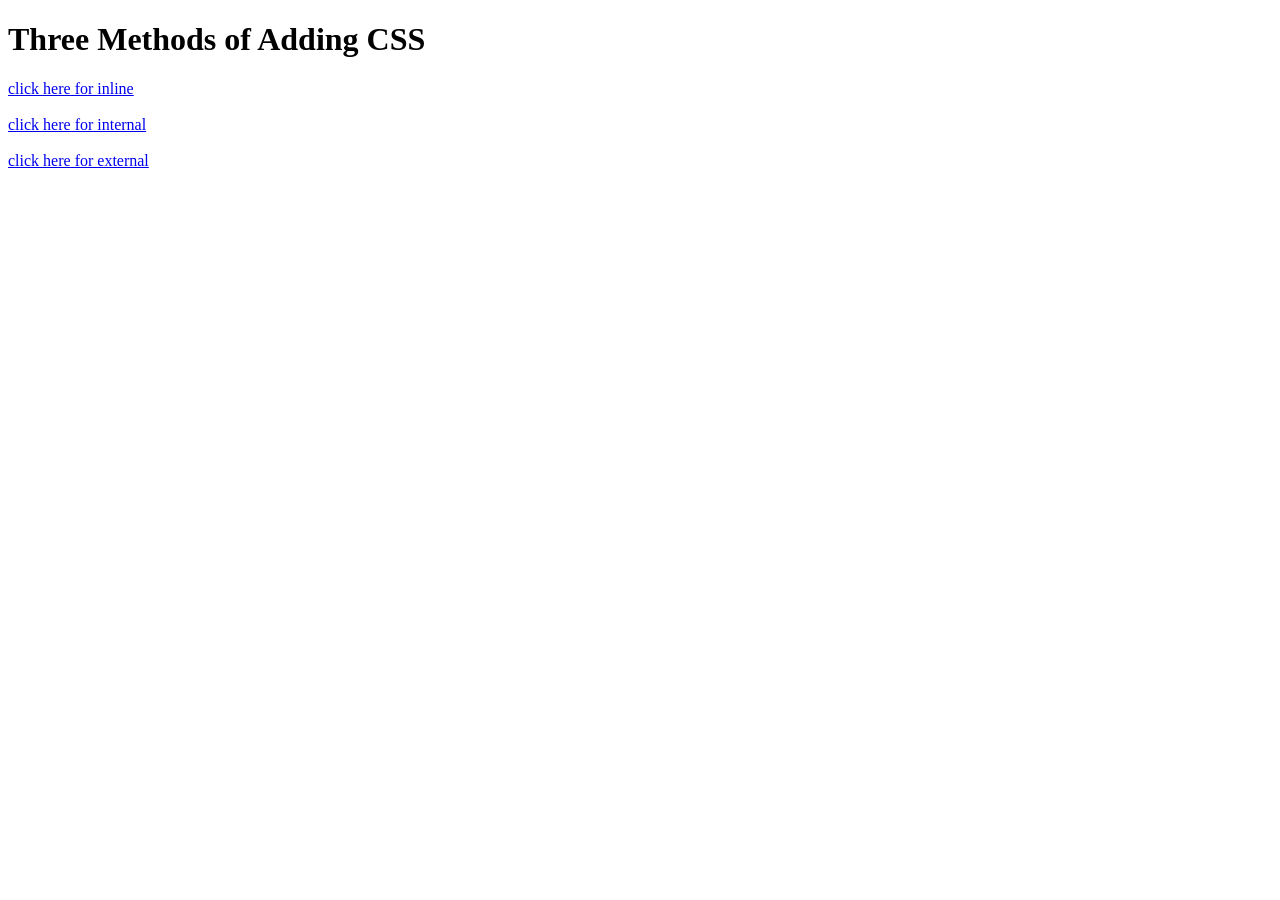
<file: 5.1. Adding CSS/index.html>
<!DOCTYPE html>
<html lang="en">

<head>
  <meta charset="UTF-8">
  <title>Adding CSS</title>
</head>

<body>
  <h1>Three Methods of Adding CSS</h1>
  <a href="./inline.html">click here for inline</a><br><br> 
  <a href="./internal.html">click here for internal</a><br><br>
  <a href="./external.html">click here for external</a><br><br>
  <!-- Create 3 Links to The 3 Webpages: inline, internal and external -->
</body>

</html>
</file>
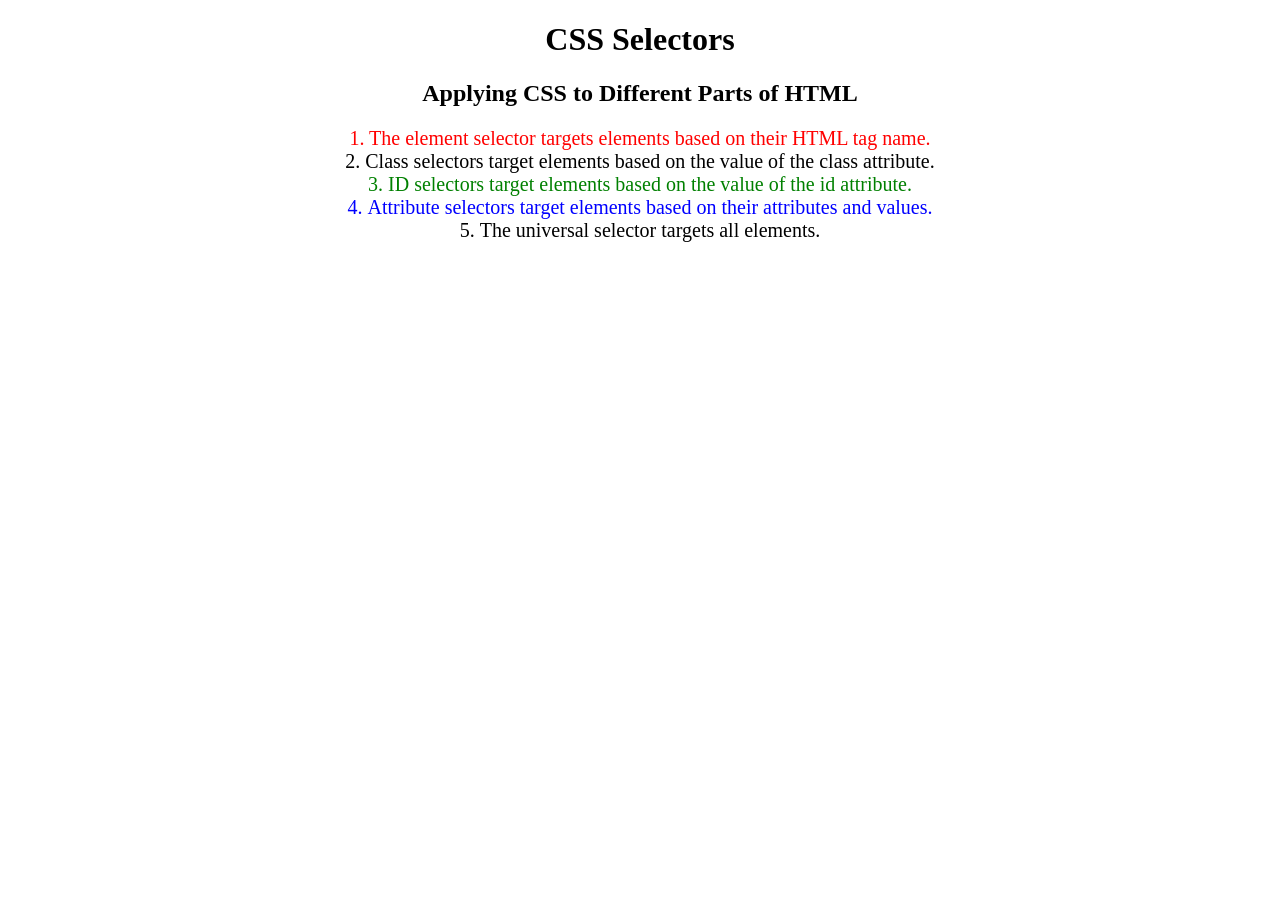
<file: 5.3 CSS Selectors/index.html>
<!DOCTYPE html>
<html lang="en">

<head>
  <meta charset="UTF-8">
  <title>CSS Selectors</title>
  <link rel="stylesheet" href="./style.css" />
</head>

<body>
  <h1>CSS Selectors</h1>
  <h2>Applying CSS to Different Parts of HTML</h2>
  <!-- TODO 1: Set the CSS for all paragraph tags to "color: red" -->
  <p class="note">1. The element selector targets elements based on their HTML tag name.</p>

  <ol>
    <!-- TODO 2: Set the CSS for all elements with a class of "note" to "font-size: 20px" -->
    <li class="note" value="2">Class selectors target elements based on the value of the class attribute.</li>

    <!-- TODO 3: Set the CSS for the element with an id of "id-selector-demo" to "color: green" -->
    <li class="note" id="id-selector-demo" value="3">ID selectors target elements based on the value of the id
      attribute.</li>

    <!-- TODO 4: Set the CSS for the li elements that have the "value" attribute set to "4" to have "color: blue" -->
    <li class="note" value="4">Attribute selectors target elements based on their attributes and values.</li>

    <!-- TODO 5: Set all elements to have "text-align: center" -->
    <li class="note" value="5">The universal selector targets all elements.</li>
  </ol>
</body>

</html>
</file>
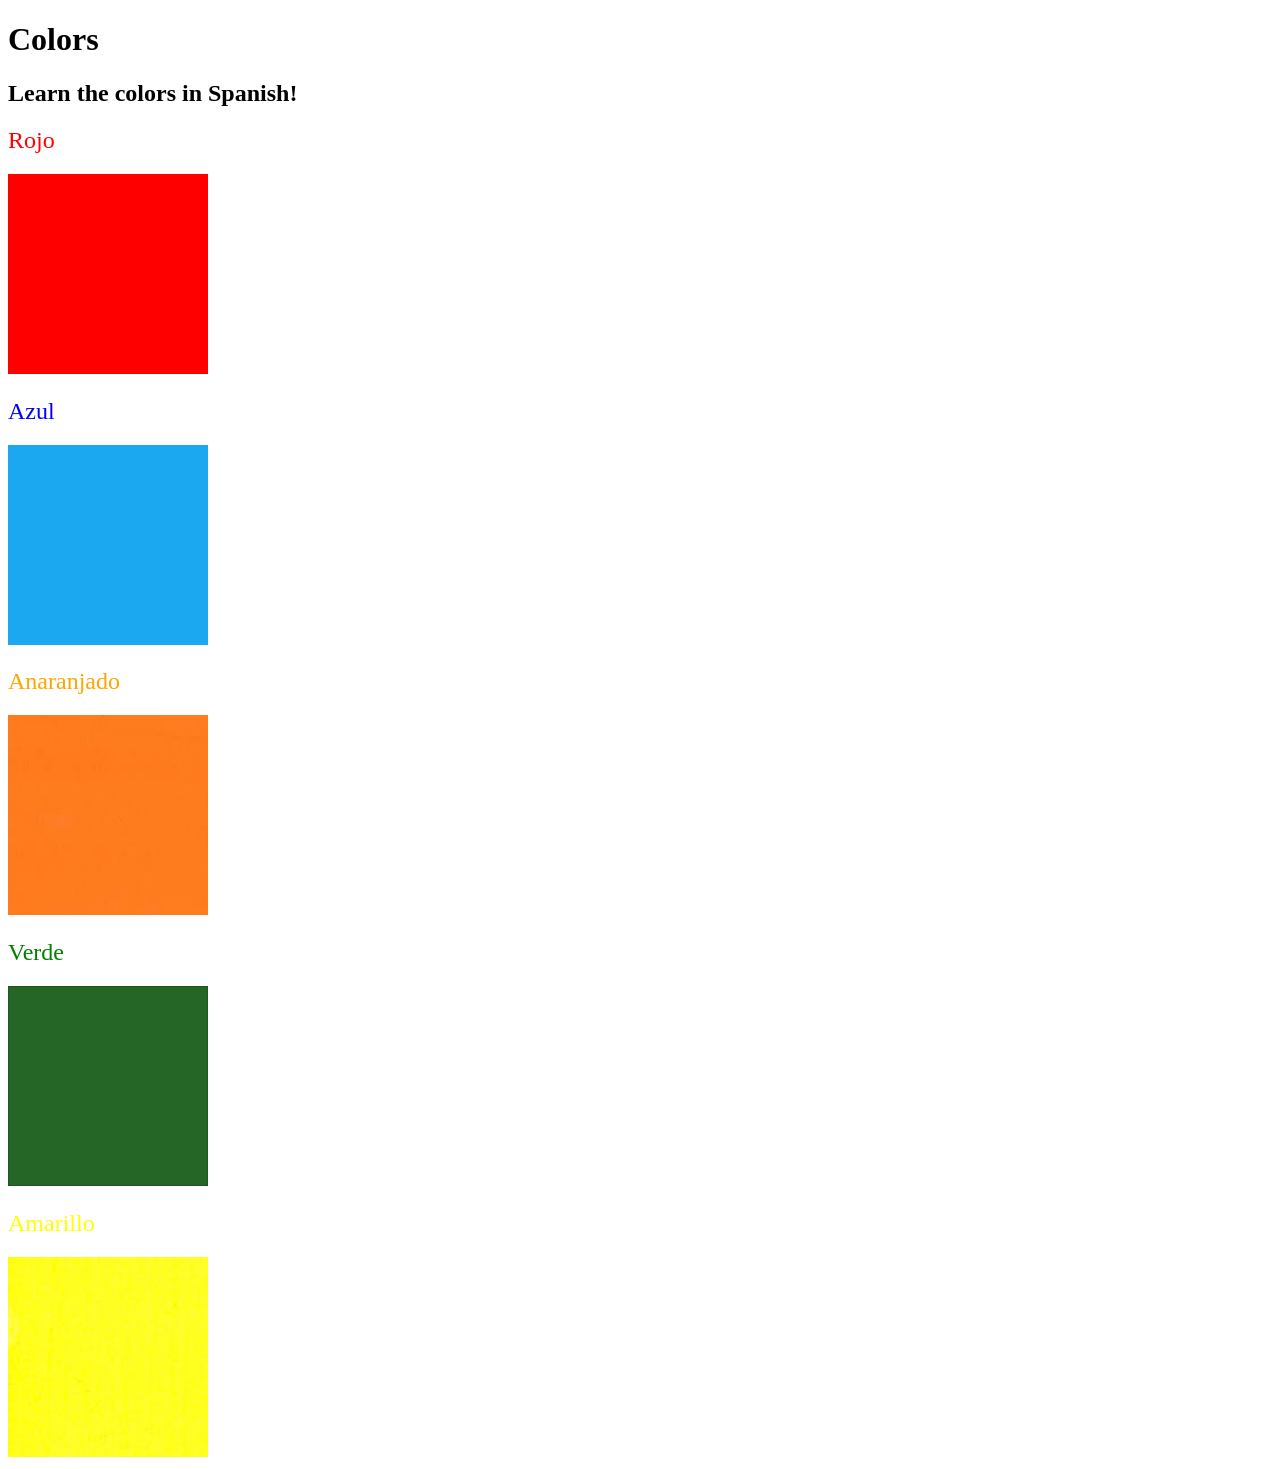
<file: 5.4 Color Vocab Project/index.html>
<!DOCTYPE html>
<html lang="en">

<head>
  <meta charset="UTF-8">
  <title>Spanish Vocabulary</title>
  <link rel="stylesheet" href="./style.css" />
</head>

<body>
  <h1>Colors</h1>
  <h2>Learn the colors in Spanish!</h2>
  <h2 class="color-title" id="red">Rojo</h2>
  <img class="color" src="./assets/images/red.png" alt="red" />

  <h2 class="color-title" id="blue">Azul</h2>
  <img src="./assets/images/blue.png" alt="blue" />

  <h2 class="color-title" id="orange">Anaranjado</h2>
  <img src="./assets/images/orange.png" alt="orange" />

  <h2 class="color-title" id="green">Verde</h2>
  <img src="./assets/images/green.png" alt="green" />

  <h2 class="color-title" id="yellow">Amarillo</h2>
  <img src="./assets/images/yellow.png" alt="yellow" />
</body>

</html>

<!-- 
TODOs
IMPORTANT: You should not need to make ANY CHANGES to index.html
All code should be written in your CSS file.

1. Create a CSS file and incorporate it as an external stylesheet.
2. Use CSS to style each of the color titles to meaning. 
Hint: Use the id to help if you don't know the words in spanish.
3. Use CSS to change all the color titles to have "font-weight: normal;"
4. Use CSS (not HTML) to make all the images 200px heigh and 200px wide. 
Hint: 
https://developer.mozilla.org/en-US/docs/Web/CSS/height
https://developer.mozilla.org/en-US/docs/Web/CSS/width
-->
</file>
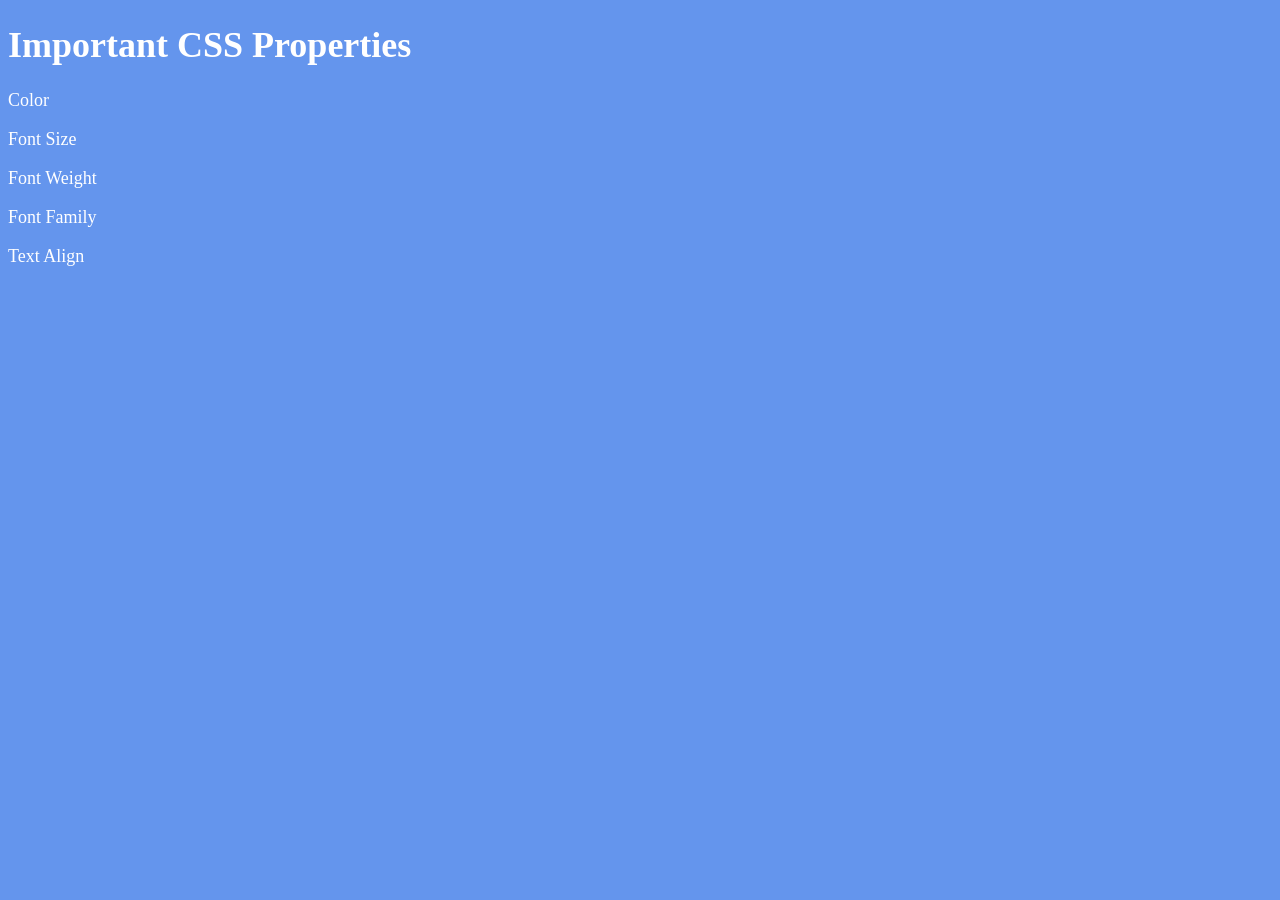
<file: 6.1 Font Properties/index.html>
<!DOCTYPE html>
<html lang="en">

<head>
  <meta charset="UTF-8">
  <title>CSS Properties</title>
  <style>
    body {
      background-color: cornflowerblue;
      color: white;
      font-size: 18px;
    }

    /* Don't change the CSS above, add Your CSS below */

</style>
</head>

<body>
  <h1>Important CSS Properties</h1>
  <p id="color">Color</p>
  <p id="size">Font Size</p>
  <p id="weight">Font Weight</p>
  <p id="family">Font Family</p>
  <p id="align">Text Align</p>

  <!-- TODOs
  1. Change the color of <p>Color</p> to "coral" color.
  2. Change the font size of <p>Font Size</p> to 2X the size of the root font size.
  3. Change the font weight of <p>Font Weight</p> to 900.
  4. Change the font family of <p>Font Family</p> to the Google font Caveat with regular (400) font weight.
  Link: https://fonts.google.com/specimen/Caveat
  5. Change the <p>Text Align</p> to right align.
  6. Change the the root (html element) font size to 30px -->
</body>

</html>
</file>
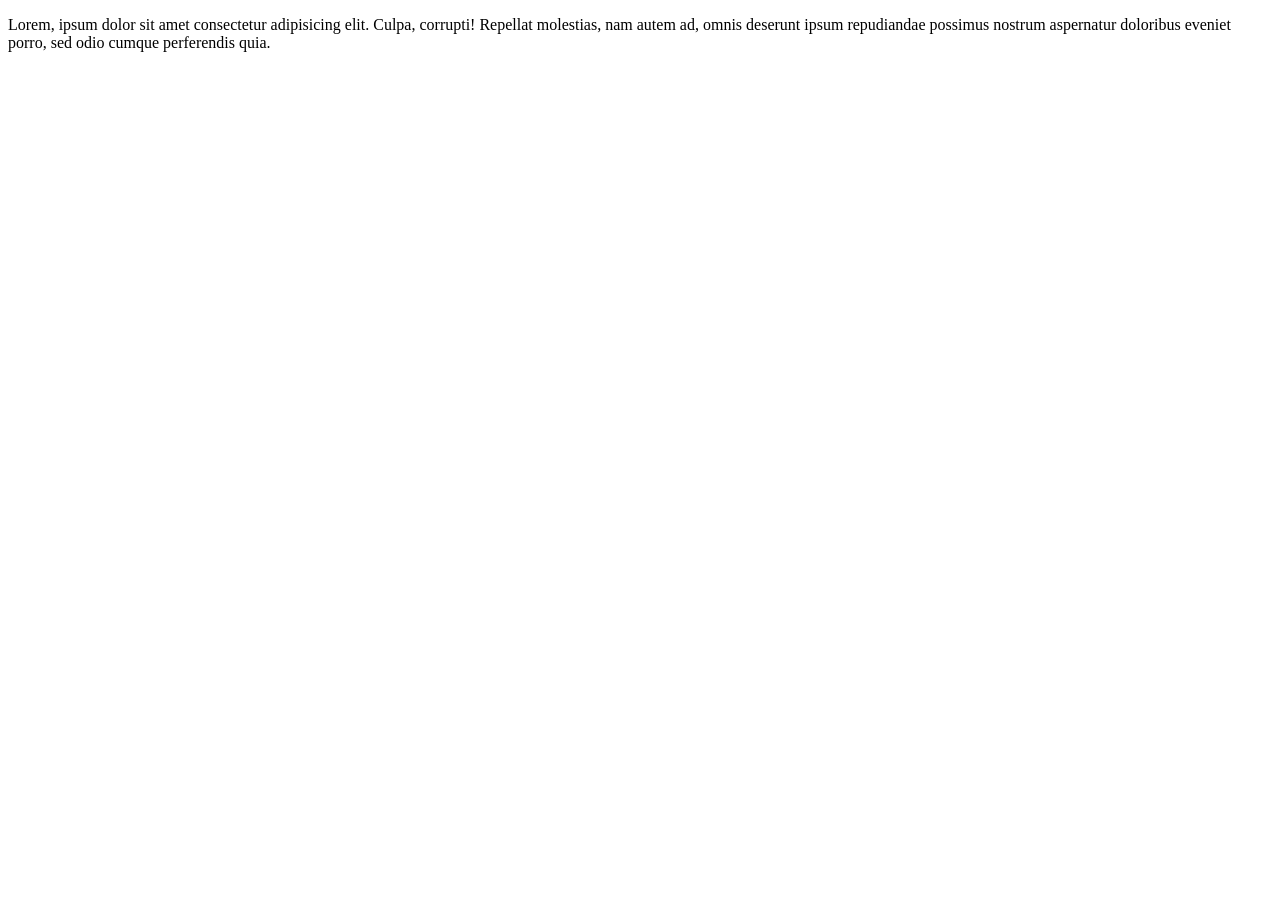
<file: 6.3 CSS Box Model/index.html>
<!DOCTYPE html>
<html lang="en">

<head>
  <meta charset="UTF-8">
  <title>CSS Box Model</title>
  <style>
    /* Write your CSS code here */
    
  </style>
</head>

<body>
  <div id="st">
    <p>Lorem, ipsum dolor sit amet consectetur adipisicing elit. Culpa, corrupti! Repellat molestias, nam autem ad,
      omnis deserunt ipsum repudiandae possimus nostrum aspernatur doloribus eveniet porro, sed odio cumque perferendis
      quia.</p>
  </div>
  <div id="nd"></div>
  <div id="rd"></div>
  <!-- TODOs:
1. Create 3 Boxes using the div element.
2. Set their sizes to 200px heigh by 200px wide.
3. Set different background colors for each of the boxes (I used cadetblue, gold and indianred).
4. Add a paragraph <p> element into the first div and add the following words:
    Lorem ipsum dolor sit amet, consectetur adipiscing elit. Aliquam at sapien porttitor urna elementum lacinia. In
    id magna pulvinar, ultricies lorem id, vehicula elit. Aliquam eu luctus nisl, vitae pellentesque magna. Phasellus
    dolor metus, laoreet ac convallis sit amet, efficitur sed dolor.
5. Set the 1st div to have 20px padding all around with a black 10px border.
6. Fix the style of the <p> element to remove all margins.
Hint: Use the CSS inspector in Chrome.
7. Set the 2nd div to have a 20px border on top and bottom and 10px border left and right. (See goal image)
8. Set the 3rd div to have a 10px border 
9. Set the margins for the divs so that each box corner touches the other. (See the goal image)
-->

</body>

</html>
</file>
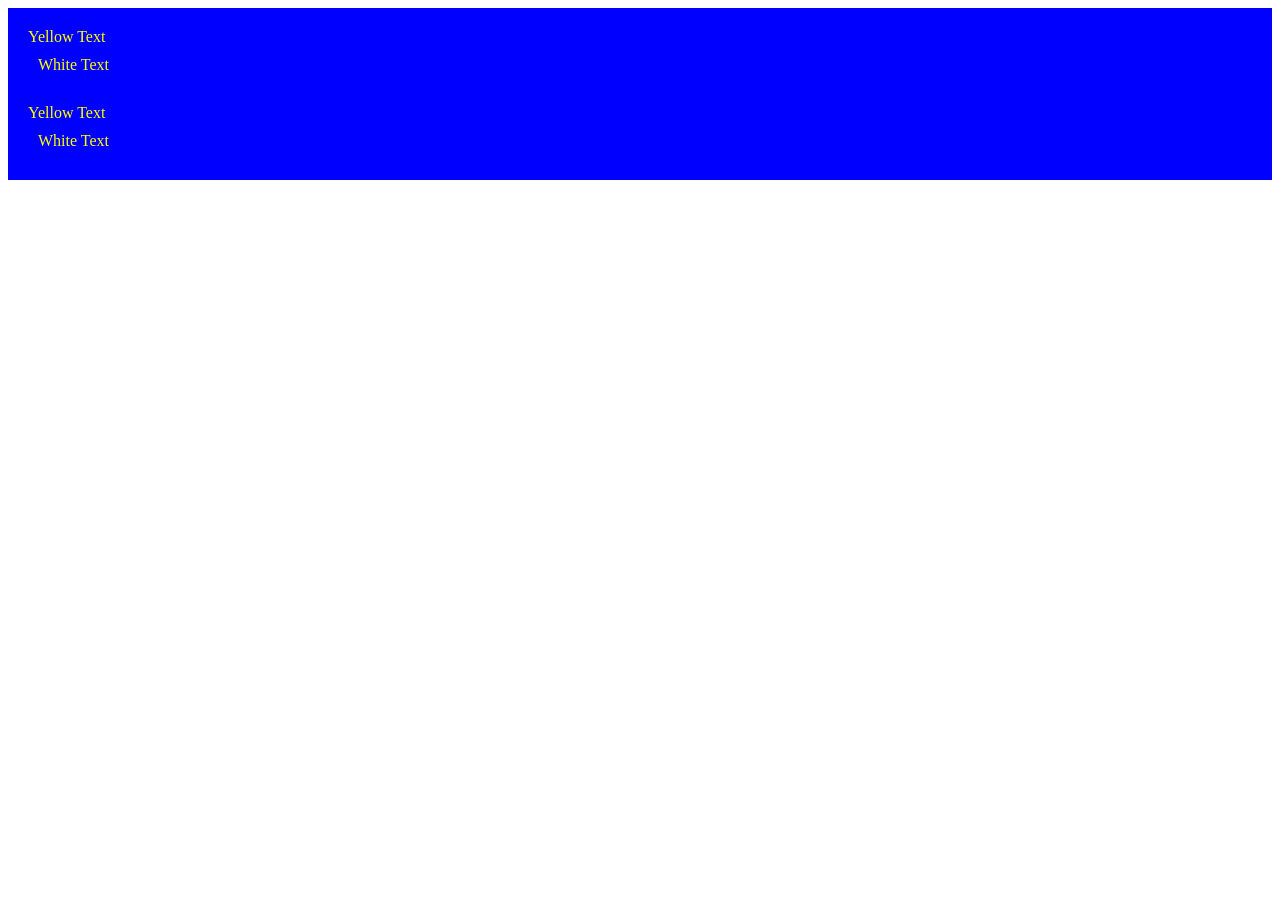
<file: 7.0 CSS Cascade/index.html>
<!DOCTYPE html>
<html lang="en">

<head>
  <meta charset="UTF-8">
  <title>CSS Cascade</title>
  <link rel="stylesheet" href="./style.css">
</head>

<body>
  <div id="outer-box" class="box">
    <div class="box">
      <p>Yellow Text</p>
      <div class="box inner-box">
        <p class="white-text">White Text</p>
      </div>
    </div>
    <div class="box">
      <p>Yellow Text</p>
      <div class="box inner-box">
        <p class="white-text">White Text</p>
      </div>
    </div>
  </div>
</body>

</html>
</file>
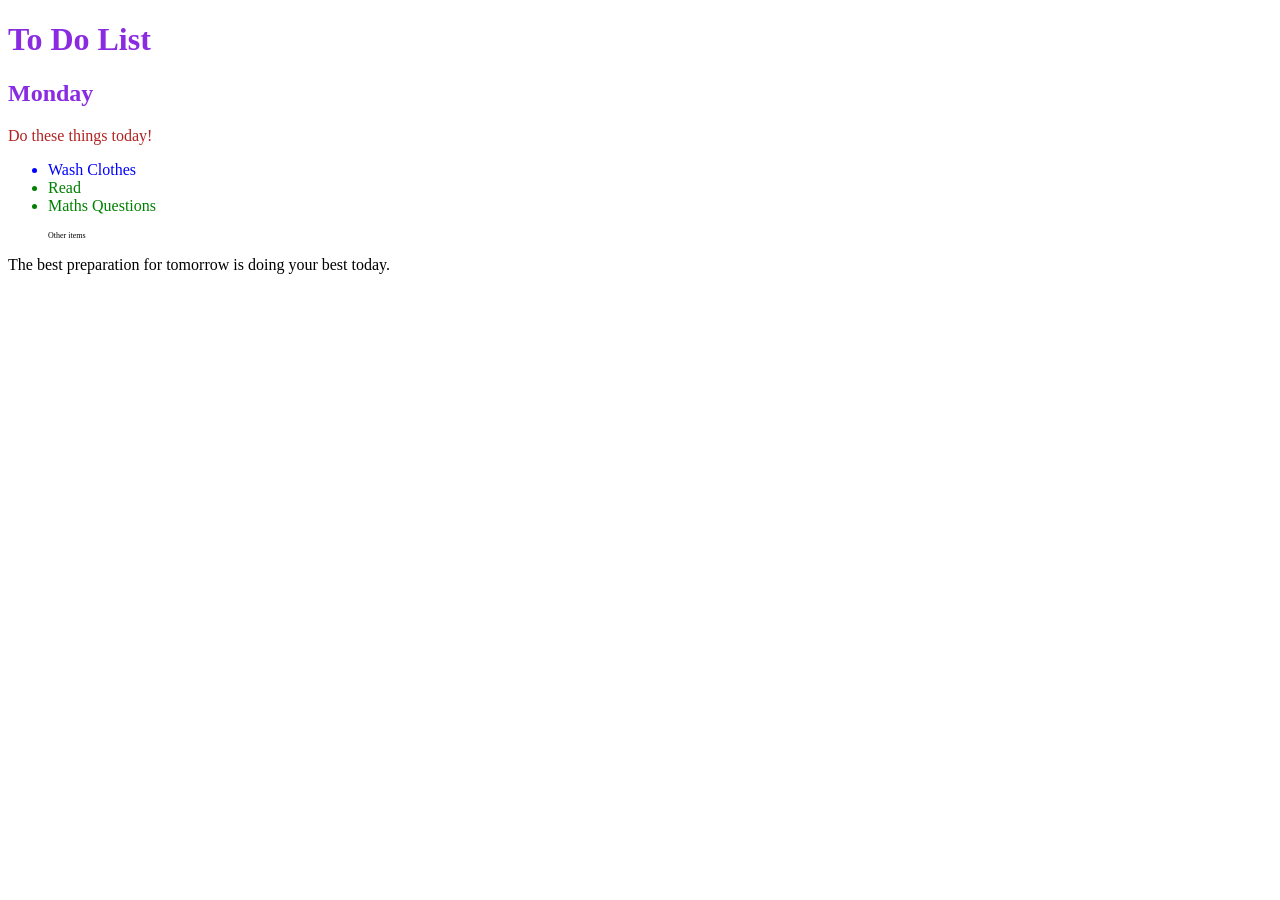
<file: 7.1 Combining Selectors/index.html>
<!DOCTYPE html>
<html lang="en">

<head>
  <meta charset="UTF-8">
  <title>Combining CSS Selectors</title>
  <link rel="stylesheet" href="./style.css">
</head>

<!-- Don't change any of the HTML code! -->

<body>
  <h1>To Do List</h1>
  <h2>Monday</h2>
  <div class="box">
    <p class="done">Do these things today!</p>
    <ul class="list">
      <li>Wash Clothes</li>
      <li class="done">Read</li>
      <li class="done">Maths Questions</li>
    </ul>
  </div>

  <ul>
    <p class="done">Other items</p>
  </ul>
  <p>The best preparation for tomorrow is doing your best today.</p>

</body>

</html>
</file>
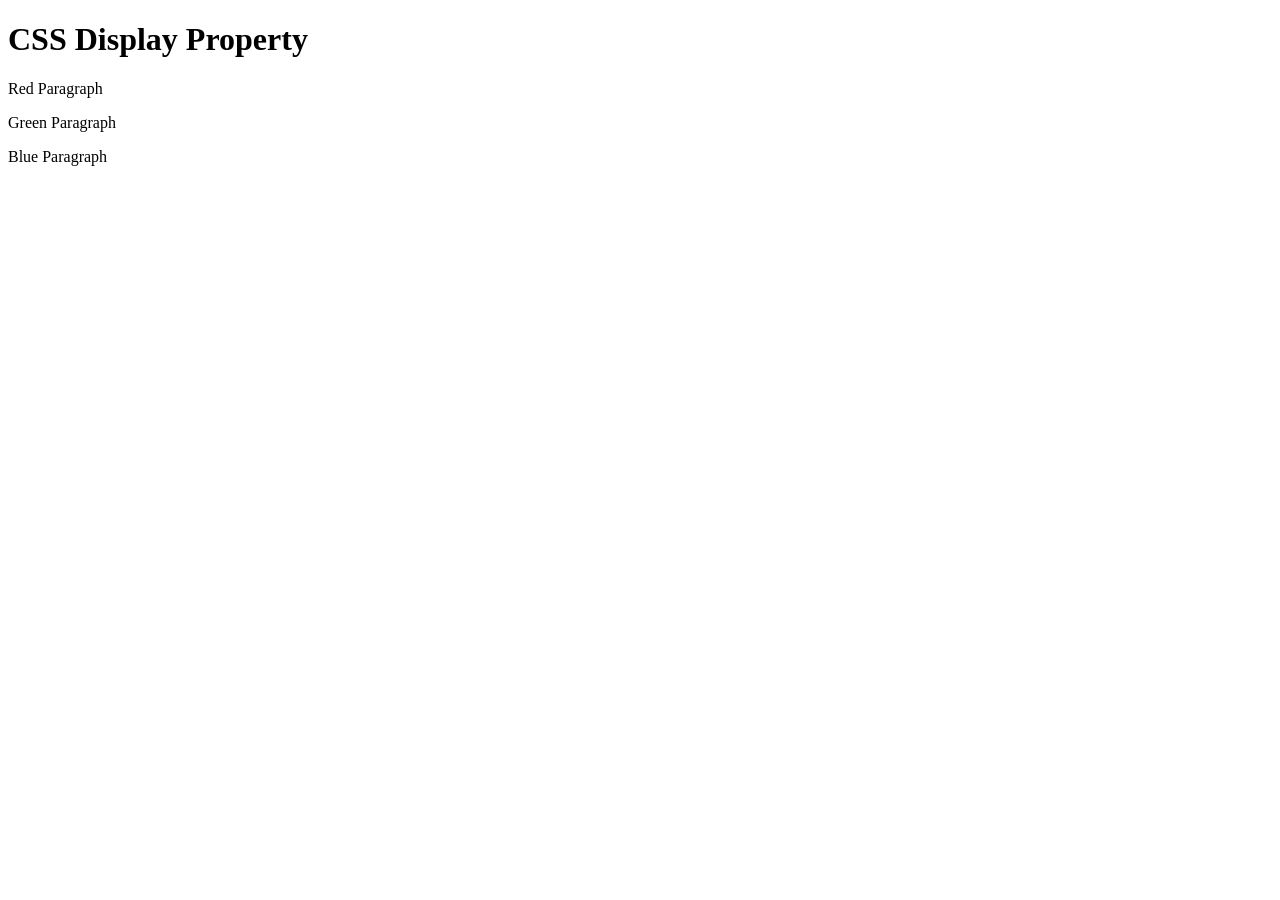
<file: 8.0 CSS Display/index.html>
<!DOCTYPE html>
<html>

<!-- 
  TODO
1. By changing only the display property of the CSS make all 3 squares line up horizontally like in goal1 image.
2. Change only the display property to make all 3 squares line up vertically like in goal2 image. 
-->

<head>
  <title>CSS Display Property Example</title>
  <style>
    
  </style>
</head>


<body>
  <h1>CSS Display Property</h1>
  <p class="red">Red Paragraph </p>
  <p class="green">Green Paragraph</p>
  <p class="blue">Blue Paragraph</p>
</body>

</html>
</file>
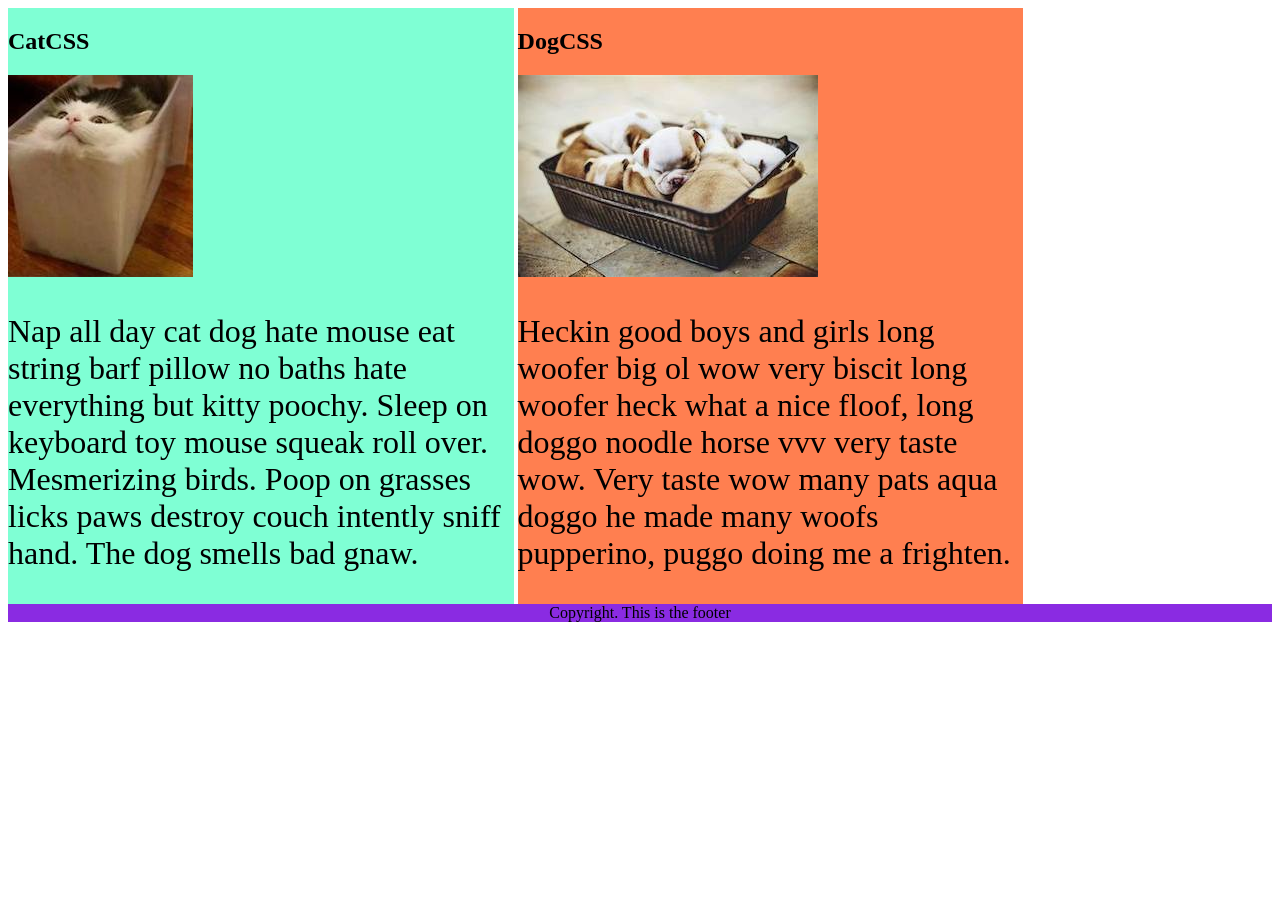
<file: 8.1 CSS Float/index.html>
<!DOCTYPE html>
<html lang="en">

<!-- TODO
1. Make both paragraph elements wrap around the image.
2. Use Float to move the cat div to the left and the dog div to the right.
3. Use clear to make the footer go below both the cat and dog div. -->

<head>
  <meta charset="UTF-8">
  <title>CSS Float</title>
  <style>
    div {
      display: inline-block;
      width: 40%;
    }

    p {
      font-size: 2em;
    }

    .cat {
      background-color: aquamarine;
    }

    .dog {
      background-color: coral;
    }

    footer {
      text-align: center;
      background-color: blueviolet;
    }
  </style>
</head>

<body>
  <div class="cat">
    <h2>CatCSS</h2>

    <img src="cat.jpeg" alt="cat in a box" />
    <p class="first-paragraph">Nap all day cat dog hate mouse eat string barf pillow no baths hate everything but kitty
      poochy. Sleep on keyboard
      toy
      mouse squeak roll over. Mesmerizing birds. Poop on grasses licks paws destroy couch intently sniff hand. The dog
      smells
      bad gnaw.</p>
  </div>
  <div class="dog">
    <h2>DogCSS</h2>
    <img src="dog.jpeg" alt="dogs in a box" />
    <p class="second-paragraph">Heckin good boys and girls long woofer big ol wow very biscit long woofer heck what a
      nice
      floof, long doggo noodle
      horse vvv very taste wow. Very taste wow many pats aqua doggo he made many woofs pupperino, puggo doing me a
      frighten.</p>
  </div>

  <footer>Copyright. This is the footer</footer>
</body>

</html>
</file>
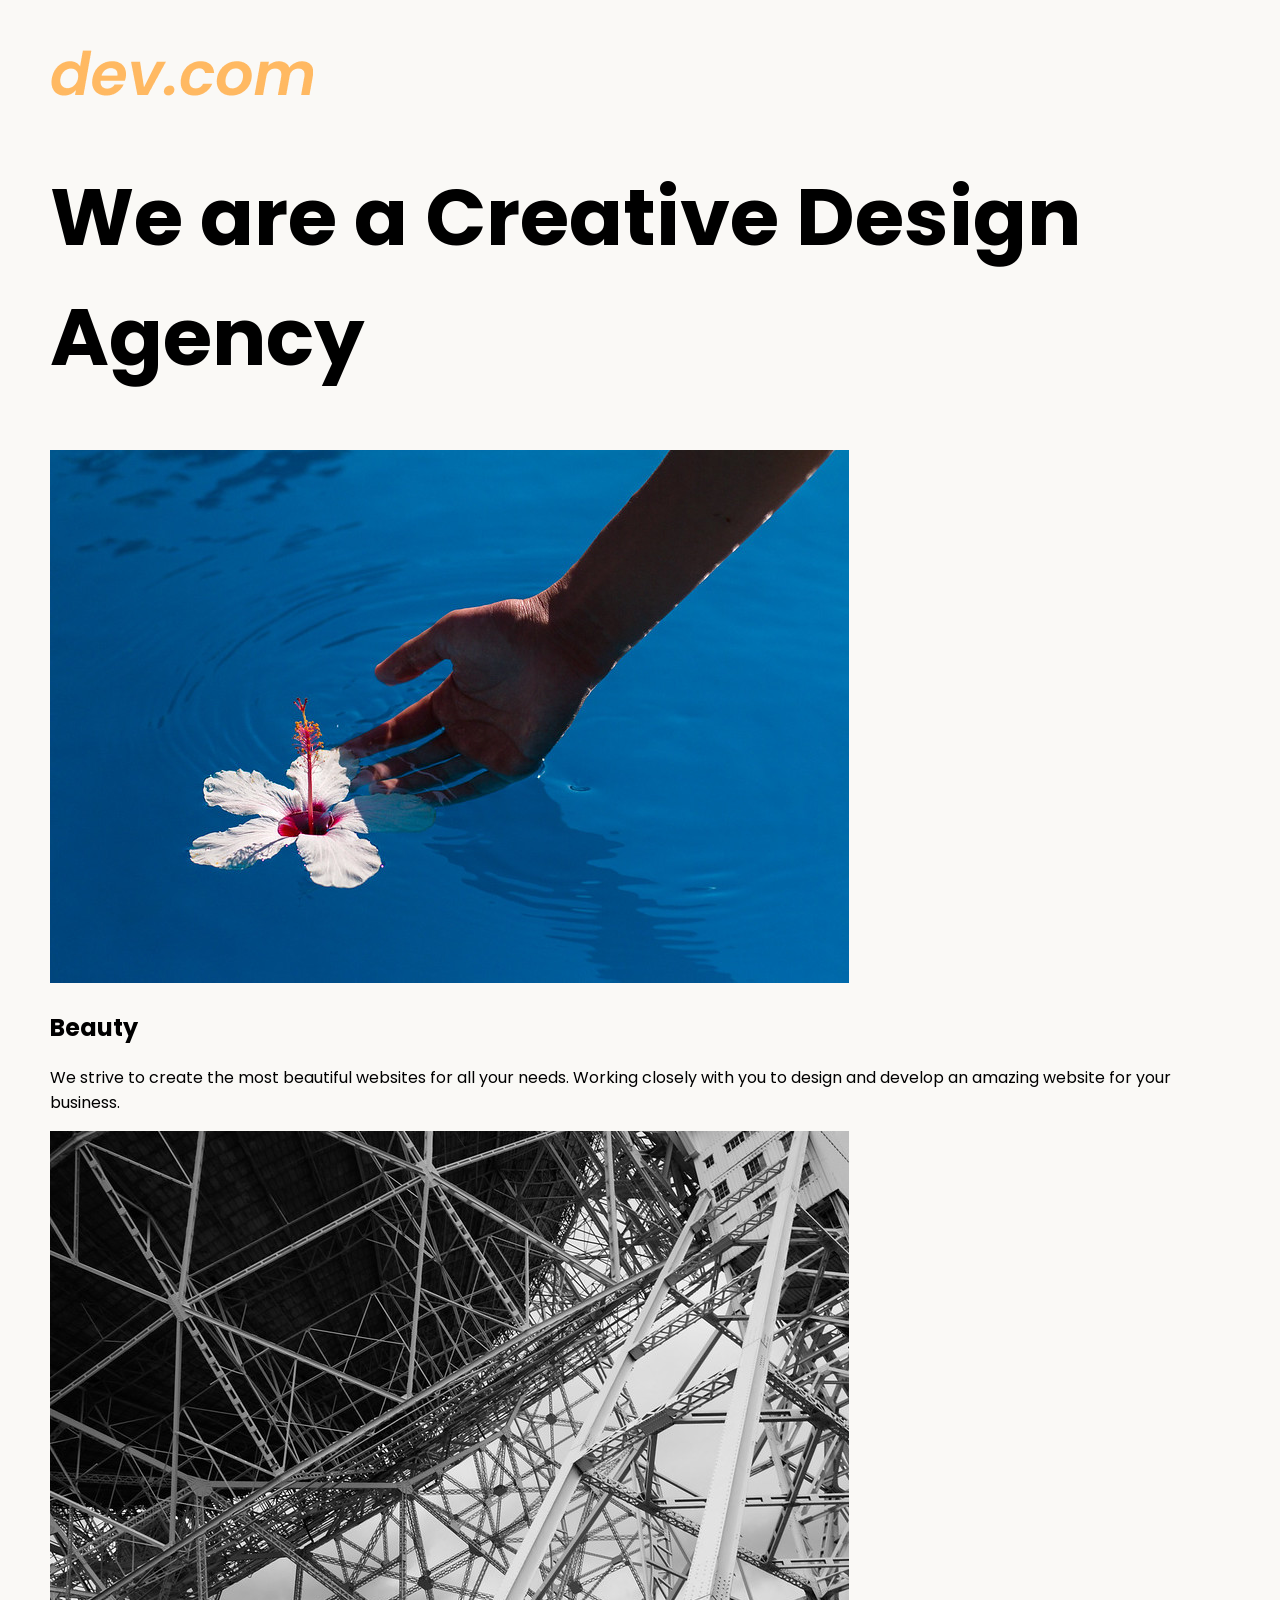
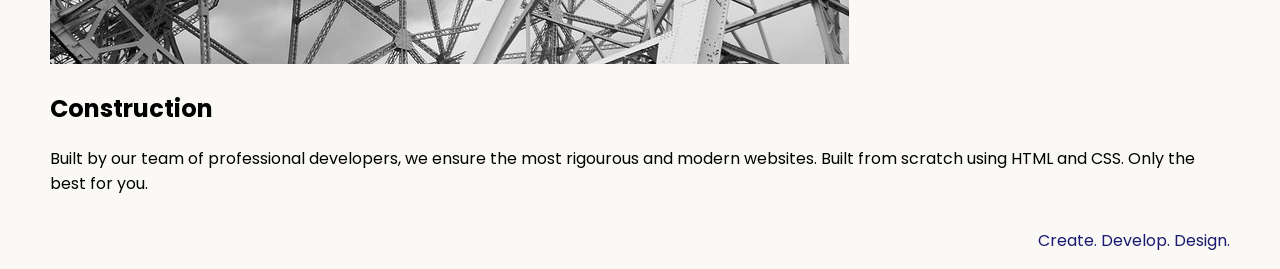
<file: 005 8.4-Web-Design-Agency-Project/8.4 Web Design Agency Project/index.html>
<!DOCTYPE html>
<html lang="en">

<head>
  <meta charset="UTF-8">
  <meta name="viewport" content="width=device-width, initial-scale=1.0">
  <title>Agency</title>
  <link rel="stylesheet" href="./style.css">
  <link rel="preconnect" href="https://fonts.googleapis.com">
  <link rel="preconnect" href="https://fonts.gstatic.com" crossorigin>
  <link href="https://fonts.googleapis.com/css2?family=Poppins:wght@400;700&display=swap" rel="stylesheet">
</head>

<body>
  <div class="main">
    <img class="logo" src="./assets/images/logo.png" alt="logo">
    <h1>We are a Creative Design Agency</h1>
    <div class="left card"><img class="tile-image" src="./assets/images/beautiful.jpg" alt="hand and flower in water">
      <h2 class="card-title">Beauty</h2>
      <p class="card-text">We strive to create the most beautiful websites for all your needs. Working closely with you
        to
        design and
        develop an amazing website for your business.</p>
    </div>

    <div class="right card"><img class="tile-image" src="./assets/images/construction.jpg" alt="metal structure">
      <h2 class="card-title">Construction</h2>
      <p>Built by our team of professional developers, we ensure the most rigourous and modern websites. Built from
        scratch using HTML and CSS. Only the best for you.</p>
    </div>

  </div>
  <footer>
    <p>Create. Develop. Design.</p>
  </footer>
</body>

</html>
</file>
<file: 5.3 CSS Selectors/style.css>
ol {
  margin-left: -40px;
  margin-top: -20px;
  list-style-position: inside;
}
/* Write your CSS below, don't change the rules above. */ 
*{
  text-align: center;
}
p{
  color: red;
}
.note{
  font-size: 20px;
}
#id-selector-demo{
  color: green;
}
li[value="4"]{
  color: blue;
}
</file>
<file: 5.4 Color Vocab Project/style.css>
#blue{
    color:blue;
}
#red{
    color: red;
}
#orange{
    color: orange;
}
#yellow{
    color: yellow;
}
#green{
    color: green;
}
.color-title{
    font-weight: normal;
}
img{
    height: 200px;
    width: 200px;
}
</file>
<file: 7.0 CSS Cascade/style.css>
/* Don't change the existing CSS. */

.box {
  background-color: blue;
  padding: 10px;
}

p {
  color: yellow;
  margin: 0;
  padding: 0;
}
</file>
<file: 7.1 Combining Selectors/style.css>
/* Group */
h1,
h2 {
  color: blueviolet;
}

/* Child */
.box > p {
  color: firebrick;
}

/* Descendent */
.box li {
  color: blue;
}

/* Chained */
li.done {
  color: green;
}

/* Multiple Combiners */
ul p.done {
  font-size: 0.5rem;
}
</file>
<file: 005 8.4-Web-Design-Agency-Project/8.4 Web Design Agency Project/style.css>
body {
  font-family: "Poppins", sans-serif;
  margin: 50px 50px 0 50px;
  background-color: #faf9f6;
  display: flex;
  flex-direction: column;
  min-height: 95vh;
}
.main {
  flex: 1;
}

h1 {
  font-size: 5rem;
}

footer {
  text-align: right;
  color: midnightblue;
}
</file>
